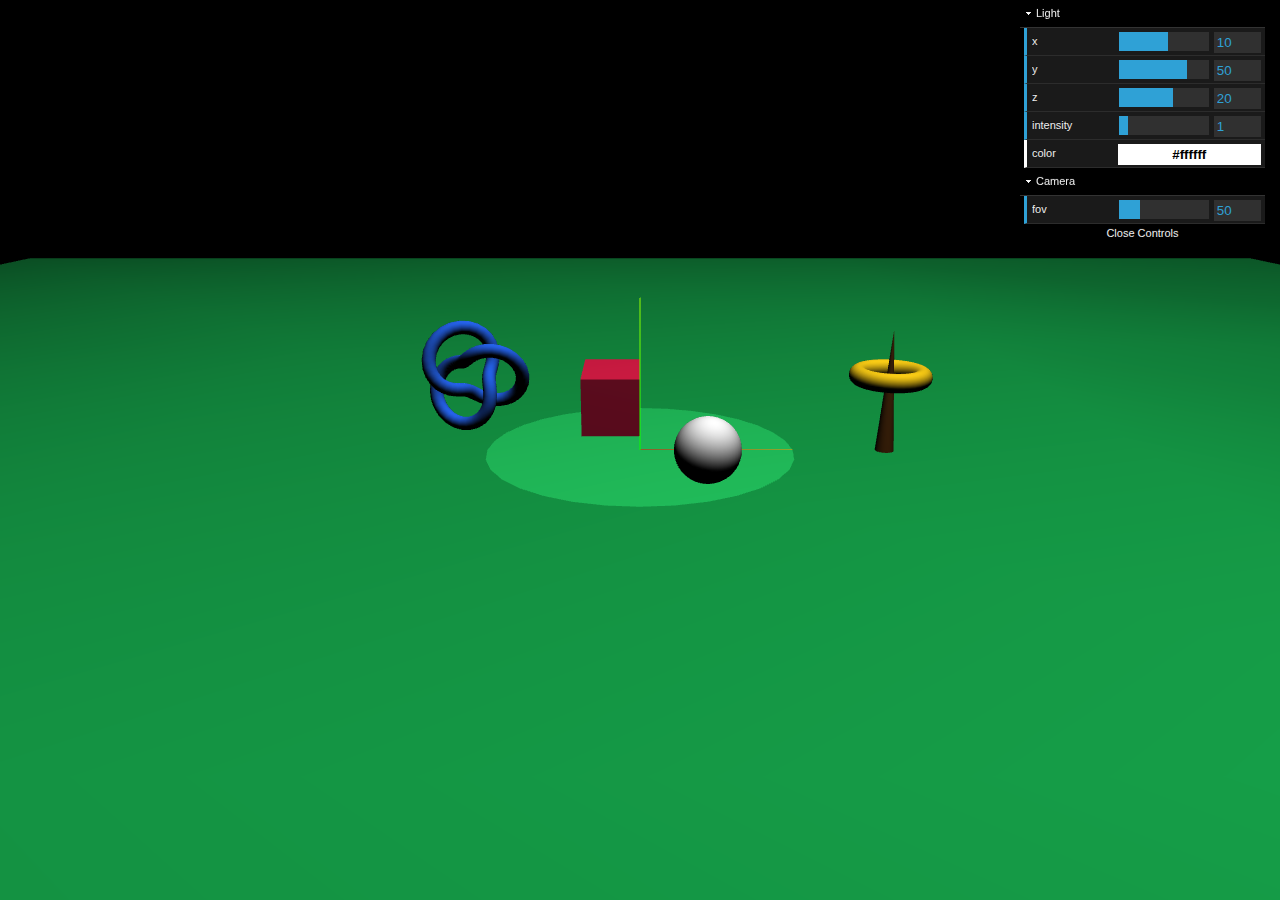
<file: TP1/index.html>
<!DOCTYPE html>

<html>

	<head>
		<title>P4x - 1 - Votre nom ici</title>
		<meta charset="utf-8">
		<link rel="stylesheet" href="style.css">
		<style>
			body {
				padding: 0px;
				margin: 0px;
				overflow: hidden;
			}
		</style>
	</head>

	<body>
		<div id="threejsContainer"></div>

		<script type="module" src="scene.js"></script>
	</body>

</html>
</file>
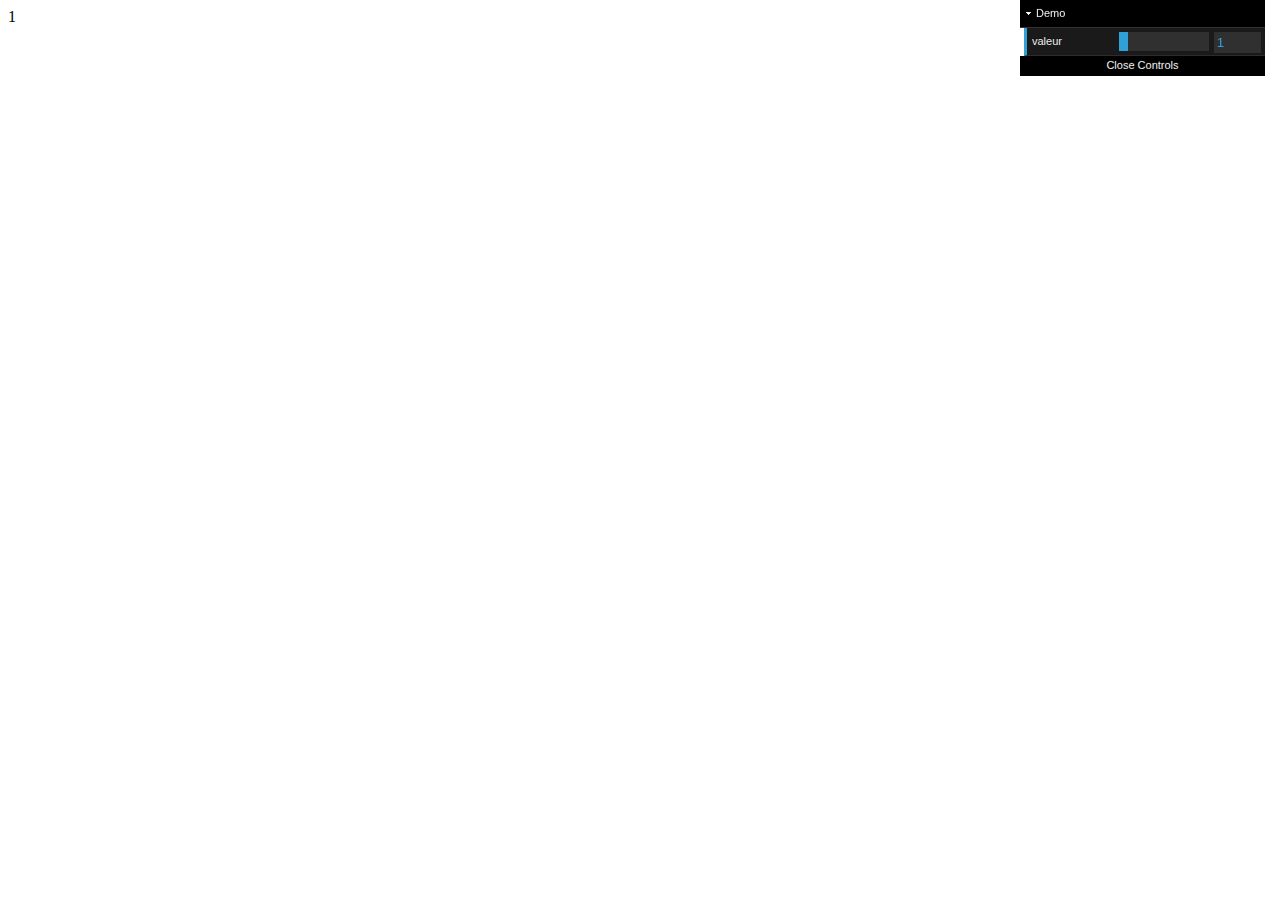
<file: TP1/datgui.html>
<!DOCTYPE html>

<html>

	<head>
		<title>P4x - Exemple basique d'utilisation de dat.gui</title>
		<meta charset="utf-8">
	</head>

	<body>
		<div id="contenu">1</div>
		<script type="module">
			import * as dat from '../three.js-master/examples/jsm/libs/dat.gui.module.js';

			var parameters = {
				valeur: 1,
			};

			var gui = new dat.GUI();

			var demo = gui.addFolder('Demo');
			var valeur = demo.add( parameters, 'valeur' ).min(0).max(10).step(1).listen();
			demo.open();
			valeur.onChange(
				function(value) 
				{ 
					document.getElementById('contenu').textContent = value
				}
			);
		</script>
	</body>

</html>
</file>
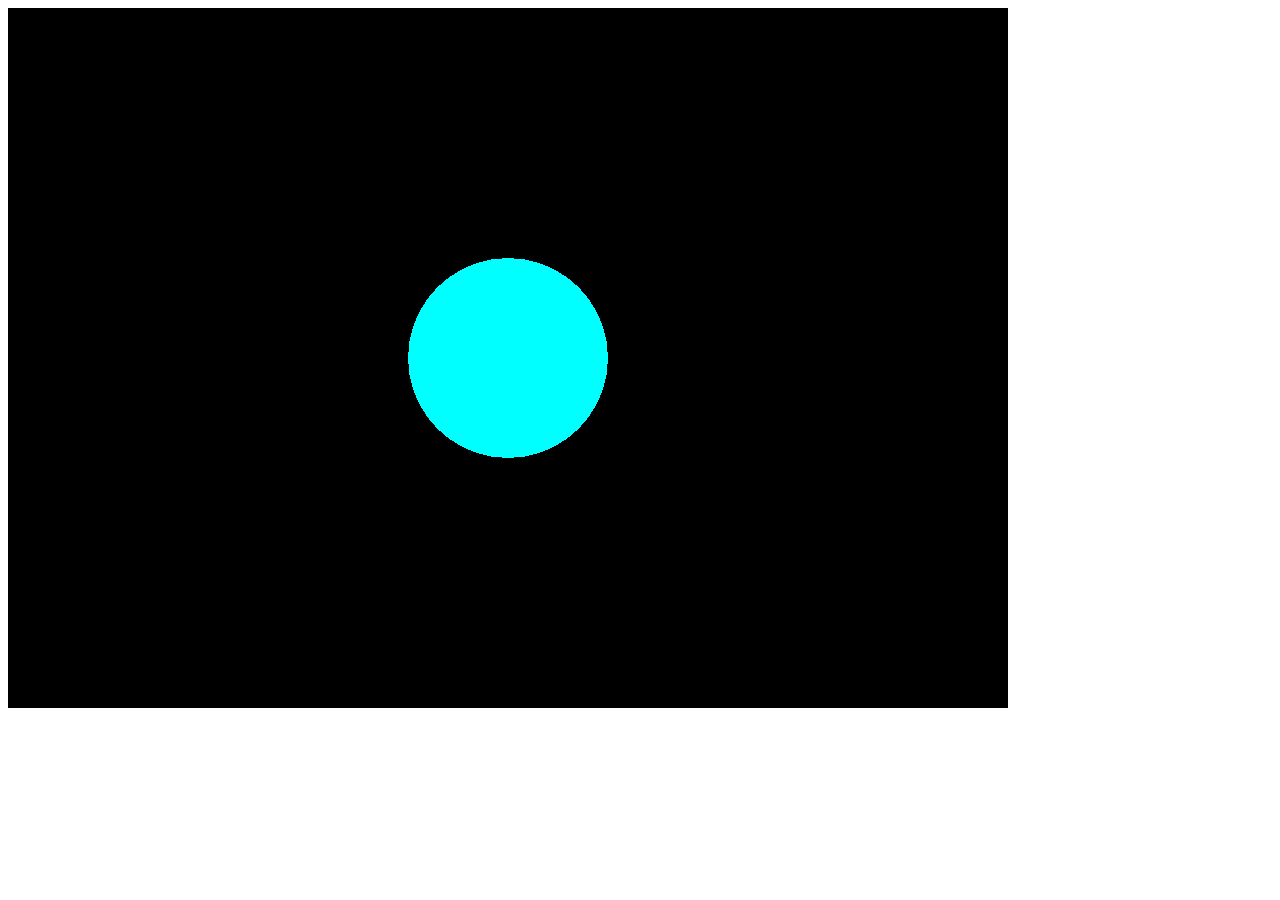
<file: TP3/Exemples/basicshader.html>
<!DOCTYPE html>

<html>

  <head>
    <title>P4x - TD3 - intégration de shaders</title>
    <meta charset="utf-8">
  </head>

  <body>
    <div id="threejsContainer"></div>

    <script type = 'module'>
    
import* as THREE from "./three.js-master/build/three.module.js";
var W = 1000;
var H = 700;

var container = document.querySelector('#threejsContainer');

//initialisation de la scène Three.js
var scene = new THREE.Scene();
var ratio = H/W;
var sceneExtend = 5;
var sceneExtendH = ratio * sceneExtend;
var camera = new THREE.OrthographicCamera(-sceneExtend, sceneExtend, sceneExtendH, -sceneExtendH, 0.1, 1000);
camera.position.set(0, 0, 10);
camera.lookAt(scene.position);
scene.add(camera);
var 
renderer = new THREE.WebGLRenderer();
renderer.setSize(W, H);
container.appendChild(renderer.domElement);

//déclaration du code de shader directement dans le fichier JS
var myVertexShader = `
  void main() 
  {
    vec4 worldPos = modelMatrix * vec4(position, 1.0);  
    gl_Position = projectionMatrix * viewMatrix * worldPos;
  }`
  
//déclaration du code de shader directement dans le fichier JS
var myFragmentShader = `  
  void main() 
  { 
    gl_FragColor = vec4(0.0, 1.0, 1.0, 1.0);
  }`

//construction du matériau et de la sphère
var sphereMaterialParams = { vertexShader: myVertexShader, fragmentShader: myFragmentShader };
var sphereMaterial = new THREE.ShaderMaterial(sphereMaterialParams);
var sphereGeometry = new THREE.SphereGeometry(1,20,20);
var sphere = new THREE.Mesh(sphereGeometry, sphereMaterial);
scene.add(sphere);

function animate() {
  requestAnimationFrame(animate);
  renderer.render(scene, camera);  
}

animate();

    </script>
  </body>

</html>
</file>
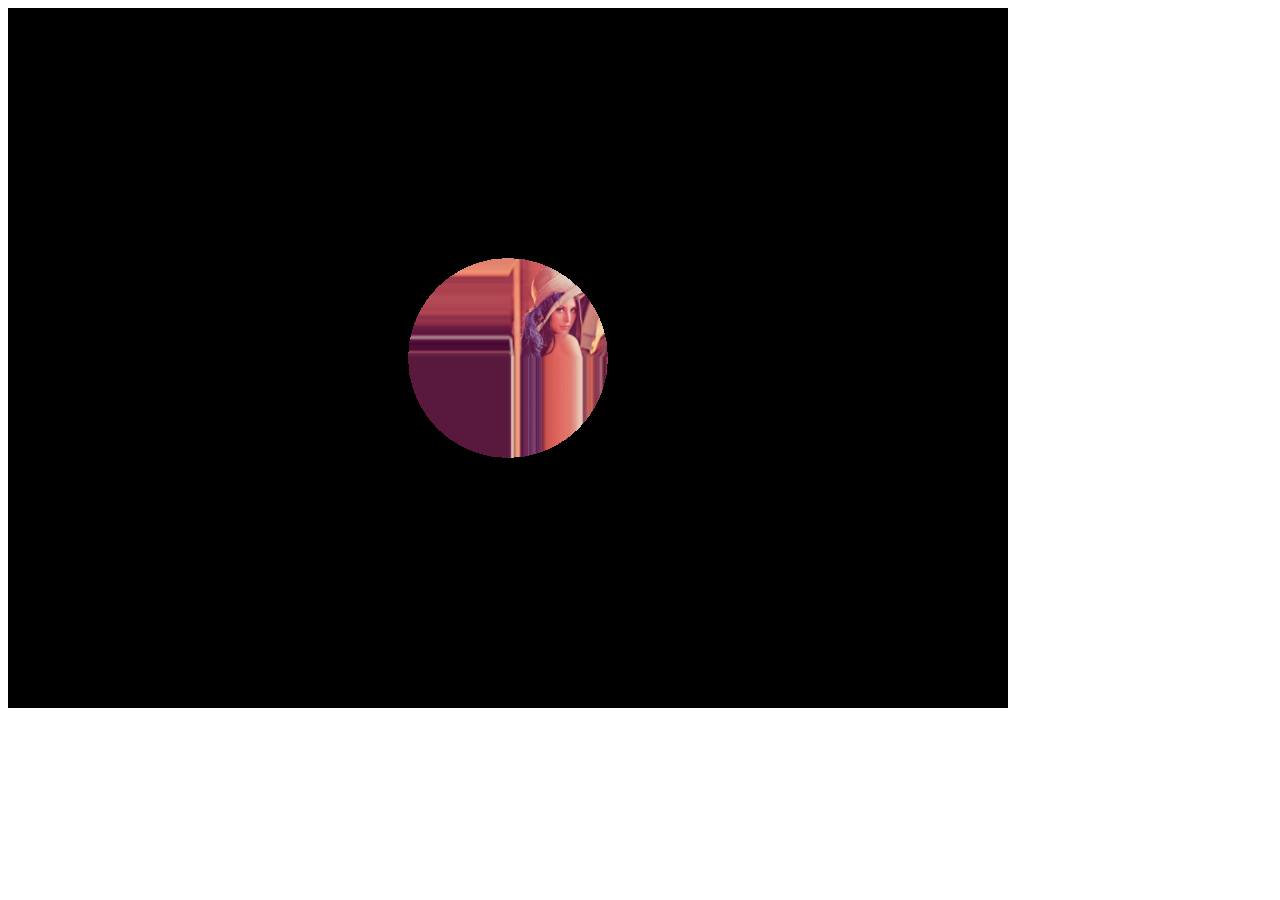
<file: TP3/Exemples/texture.html>
<!DOCTYPE html>

<html>

  <head>
    <title>P4x - TD3 - utilisation des textures</title>
    <meta charset="utf-8">
  </head>

  <body>
    <div id="threejsContainer"></div>

    <script type = 'module'>
    
import* as THREE from "./three.js-master/build/three.module.js";
var W = 1000;
var H = 700;

var container = document.querySelector('#threejsContainer');

//initialisation de la scène Three.js
var scene = new THREE.Scene();
var ratio = H/W;
var sceneExtend = 5;
var sceneExtendH = ratio * sceneExtend;
var camera = new THREE.OrthographicCamera(-sceneExtend, sceneExtend, sceneExtendH, -sceneExtendH, 0.1, 1000);
camera.position.set(0, 0, 10);
camera.lookAt(scene.position);
scene.add(camera);

var renderer = new THREE.WebGLRenderer();
renderer.setSize(W, H);
container.appendChild(renderer.domElement);

var myVertexShader = `
  varying vec3 worldPosition;
  void main() 
  {
    vec4 worldPos = modelMatrix * vec4(position, 1.0);  
    gl_Position = projectionMatrix * viewMatrix * worldPos;
	worldPosition = worldPos.xyz;
  }`
  
//exemple : on récupère la couleur à afficher depuis le registre uniform de textures
var myFragmentShader = `
  varying vec3 worldPosition;
  uniform sampler2D lenna; //déclaration de l'uniform de texture. Sa valeur sera attribuée depuis le code javascript.
  void main() 
  { 
    vec4 color = texture2D(lenna, worldPosition.xy);
    gl_FragColor = vec4(color.rgb, 1.0);
  }`
var myTexture = new THREE.TextureLoader().load( 'Lenna.png' );
//testez le comportement de ces lignes et constatez ce qu'il se passe
//myTexture.wrapS = THREE.RepeatWrapping;
//myTexture.wrapT = THREE.RepeatWrapping;
//myTexture.wrapS = THREE.MirroredRepeatWrapping;
//myTexture.wrapT = THREE.MirroredRepeatWrapping;
//myTexture.wrapS = THREE.ClampToEdgeWrapping;
//myTexture.wrapT = THREE.ClampToEdgeWrapping;
  
//déclaration du type texture du registre uniform
var myTextureUniform = { type: "t", value: myTexture };

// on associe la déclaration type/conteneur au nom de la variable uniform
var myUniforms = { lenna : myTextureUniform };

//construction du matériau et de la sphère
var sphereMaterialParams = { vertexShader: myVertexShader, fragmentShader: myFragmentShader, uniforms: myUniforms };
var sphereMaterial = new THREE.ShaderMaterial(sphereMaterialParams);
var sphereGeometry = new THREE.SphereGeometry(1,20,20);
var sphere = new THREE.Mesh(sphereGeometry, sphereMaterial);
scene.add(sphere);

function animate() {
  requestAnimationFrame(animate);
  renderer.render(scene, camera);  
}

animate();

    </script>
  </body>

</html>
</file>
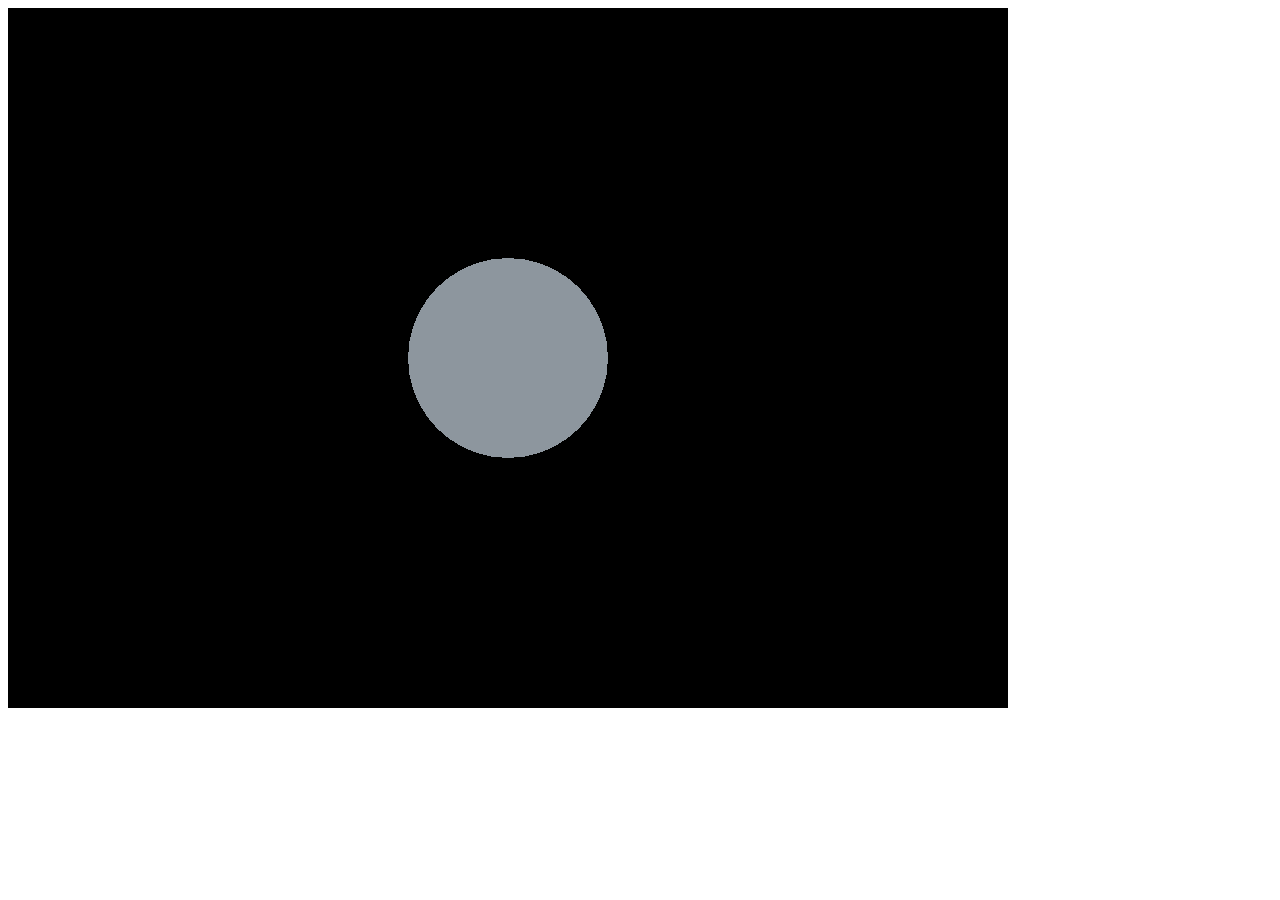
<file: TP3/Exemples/uniform.html>
<!DOCTYPE html>

<html>

  <head>
    <title>P4x - TD3 - utilisation dynamique de uniform</title>
    <meta charset="utf-8">
  </head>

  <body>
    <div id="threejsContainer"></div>

    <script type = 'module'>
    
import* as THREE from "./three.js-master/build/three.module.js";
var W = 1000;
var H = 700;

var container = document.querySelector('#threejsContainer');

//initialisation de la scène Three.js
var scene = new THREE.Scene();
var ratio = H/W;
var sceneExtend = 5;
var sceneExtendH = ratio * sceneExtend;
var camera = new THREE.OrthographicCamera(-sceneExtend, sceneExtend, sceneExtendH, -sceneExtendH, 0.1, 1000);
camera.position.set(0, 0, 10);
camera.lookAt(scene.position);
scene.add(camera);

var renderer = new THREE.WebGLRenderer();
renderer.setSize(W, H);
container.appendChild(renderer.domElement);

//exemple : on récupère la couleur à afficher depuis le registre uniform déclaré

//déclaration du code de shader directement dans le fichier JS
var myVertexShader = `
  void main() 
  {
    vec4 worldPos = modelMatrix * vec4(position, 1.0);  
    gl_Position = projectionMatrix * viewMatrix * worldPos;
  }`
  
//déclaration du code de shader directement dans le fichier JS
var myFragmentShader = `
  uniform vec3 rgb; //déclaration de l'uniform rgb. Sa valeur sera attribuée depuis le code javascript.
  void main() 
  { 
    gl_FragColor = vec4(rgb, 1.0);
  }`

//déclaration du type et de son conteneur Vector3 du registre uniform
var myRGBUniform = { type: "v3", value: new THREE.Vector3() };

// on associe la déclaration type/conteneur au nom de la variable uniform "rgb"
var myUniforms = { rgb : myRGBUniform };

//construction du matériau et de la sphère
var sphereMaterialParams = { vertexShader: myVertexShader, fragmentShader: myFragmentShader, uniforms: myUniforms };
var sphereMaterial = new THREE.ShaderMaterial(sphereMaterialParams);
var sphereGeometry = new THREE.SphereGeometry(1,20,20);
var sphere = new THREE.Mesh(sphereGeometry, sphereMaterial);
scene.add(sphere);

//petit exemple de manipulation dynamique de la valeur de l'uniform
var r = 128;
var g = 128;
var b = 128;

function animate() {

  //on fait varier la valeur de r, g et b avec le temps
  r+=0.3;
  g+=0.5;
  b+=0.7;
  
  //on l'assigne au registre uniform déclaré dans le pixel shader
  sphereMaterial.uniforms.rgb.value.set(r%255/255,g%255/255,b%255/255);
  
  requestAnimationFrame(animate);
  renderer.render(scene, camera);  
}

animate();

    </script>
  </body>

</html>
</file>
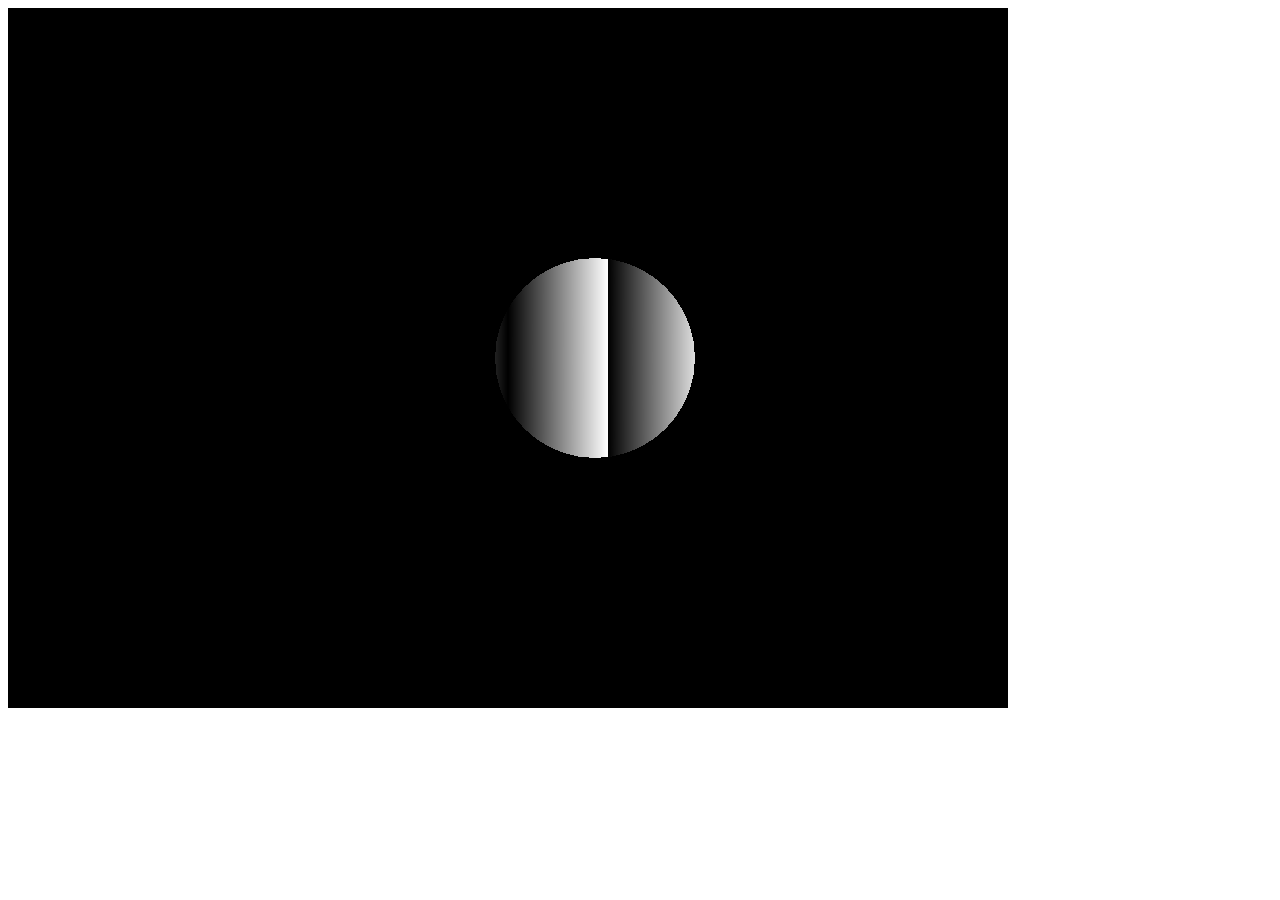
<file: TP3/Exemples/varying.html>
<!DOCTYPE html>

<html>

  <head>
    <title>P4x - TD3 - utilisation de varying</title>
    <meta charset="utf-8">
  </head>

  <body>
    <div id="threejsContainer"></div>
    <script type = 'module'>
    
import* as THREE from "./three.js-master/build/three.module.js";
    
var W = 1000;
var H = 700;

var container = document.querySelector('#threejsContainer');

//initialisation de la scène Three.js
var scene = new THREE.Scene();
var ratio = H/W;
var sceneExtend = 5;
var sceneExtendH = ratio * sceneExtend;
var camera = new THREE.OrthographicCamera(-sceneExtend, sceneExtend, sceneExtendH, -sceneExtendH, 0.1, 1000);
camera.position.set(0, 0, 10);
camera.lookAt(scene.position);
scene.add(camera);

var renderer = new THREE.WebGLRenderer();
renderer.setSize(W, H);
container.appendChild(renderer.domElement);

//exemple : utilisation de varying pour transmettre la position globale (world) en x et affichage en tant que couleur

//déclaration du code de shader directement dans le fichier JS
var myVertexShader = `
  varying float xPosition; //déclaration de l'interpolateur(varying) dans le vertex shader. il sera interpolé puis passé au pixel shader

  void main() 
  {
    vec4 worldPos = modelMatrix * vec4(position, 1.0);  
    gl_Position = projectionMatrix * viewMatrix * worldPos;
    xPosition = worldPos.x;
  }`
  
//déclaration du code de shader directement dans le fichier JS
var myFragmentShader = `
varying float xPosition; //déclaration de l'interpolateur dans le pixel shader. Le nom et le type de l'interpolateur doit correspondre à celui déclaré dans le vertex shader.
  void main() 
  { 
    float color = fract(abs(xPosition));
    gl_FragColor = vec4(color, color, color, 1.0); //on affiche la partie fractionnaire de la coordonnée x comme couleur.
  }
`

//construction du matériau et de la sphère
var sphereMaterialParams = { vertexShader: myVertexShader, fragmentShader: myFragmentShader };
var sphereMaterial = new THREE.ShaderMaterial(sphereMaterialParams);

var sphereGeometry = new THREE.SphereGeometry(1,20,20);
var sphere = new THREE.Mesh(sphereGeometry, sphereMaterial);
scene.add(sphere);

var t = 0;
function animate() {
  t+=0.01;

  //on varie la position x avec le temps et on observe le rendu
  var x=2*Math.sin(t);  
  if(typeof sphere !== 'undefined') //test nécessaire du fait du chargement asynchrone
    sphere.position.x = x;
  
  requestAnimationFrame(animate);
  renderer.render(scene, camera);
}

animate();

    </script>
  </body>

</html>
</file>
<file: TP1/style.css>
div#threejsContainer {
	width: 100%;
	height: 100vh;
	display: flex;
	align-items: center;
	justify-content: center;
}
</file>
